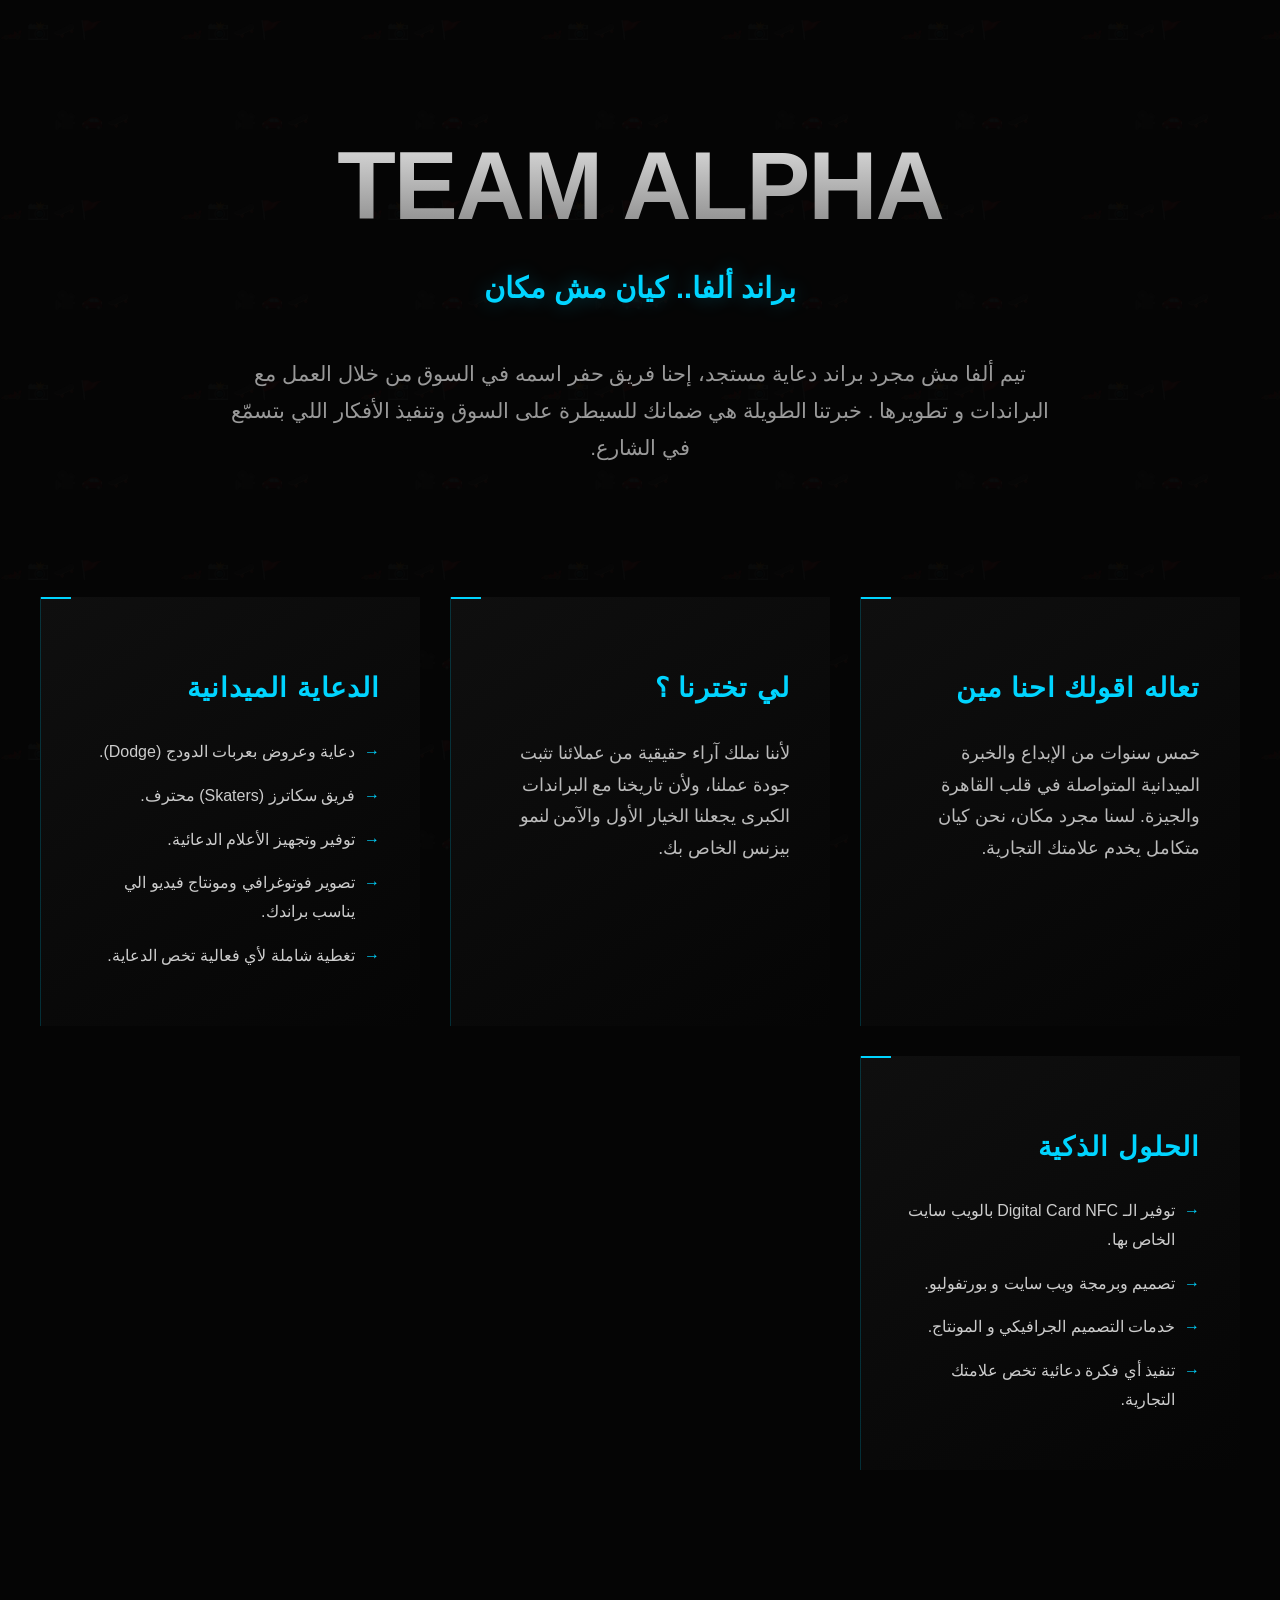
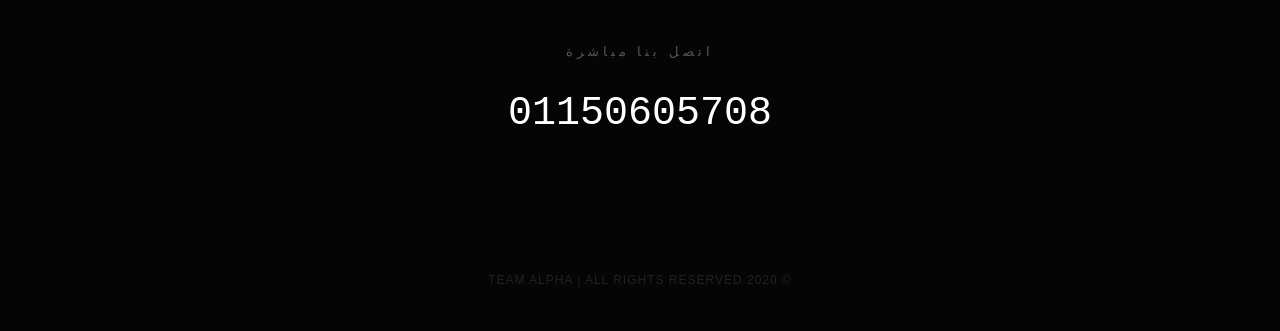
<file: index.html>
<!DOCTYPE html>
<html lang="ar" dir="rtl">
<head>
    <meta charset="UTF-8">
    <meta name="viewport" content="width=device-width, initial-scale=1.0">
    <title>Team Alpha | كيان مش مكان</title>
    <style>
        :root {
            --neon-blue: #00d4ff;
            --dark-bg: #050505;
            --card-accent: rgba(0, 212, 255, 0.05);
        }

        body {
            margin: 0;
            padding: 0;
            background-color: var(--dark-bg);
            color: #ffffff;
            font-family: 'Segoe UI', Tahoma, Geneva, Verdana, sans-serif;
            line-height: 1.8; /* لراحة العين أثناء القراءة */
        }

        /* نقوش الخلفية (عناصر الدعاية) */
        body::before {
            content: "";
            position: fixed;
            top: 0; left: 0; width: 100%; height: 100%;
            z-index: -1;
            opacity: 0.03; 
            background-image: url("data:image/svg+xml,%3Csvg xmlns='http://www.w3.org/2000/svg' width='120' height='120' viewBox='0 0 100 100'%3E%3Ctext y='20' font-size='10' fill='white'%3E🏎️ 📸 🛹 🚩%3C/text%3E%3Ctext x='30' y='70' font-size='10' fill='white'%3E🎥 🚗 🛹%3C/text%3E%3C/svg%3E");
            background-size: 180px;
        }

        .hero {
            text-align: center;
            padding: 100px 20px 50px;
        }

        .hero h1 {
            font-size: clamp(3.5rem, 12vw, 6rem);
            margin: 0;
            font-weight: 900;
            letter-spacing: -2px;
            background: linear-gradient(to bottom, #fff, #666);
            -webkit-background-clip: text;
            -webkit-text-fill-color: transparent;
        }

        .slogan {
            font-size: 1.8rem;
            color: var(--neon-blue);
            font-weight: 700;
            display: block;
            margin-top: -10px;
            text-shadow: 0 0 20px rgba(0, 212, 255, 0.3);
        }

        .intro-text {
            max-width: 850px;
            margin: 40px auto;
            font-size: 1.3rem;
            color: #999;
            padding: 0 20px;
        }

        /* تنسيق الخانات الجديد لجعلها مريحة للعين */
        .grid-container {
            display: grid;
            grid-template-columns: repeat(auto-fit, minmax(300px, 1fr));
            gap: 30px;
            padding: 40px;
            max-width: 1400px;
            margin: auto;
        }

        .feature-card {
            background: linear-gradient(145deg, #0f0f0f, #050505);
            padding: 40px;
            border-left: 1px solid rgba(0, 212, 255, 0.2);
            position: relative;
            transition: 0.4s;
        }

        .feature-card::after {
            content: "";
            position: absolute;
            top: 0; left: 0; width: 30px; height: 2px;
            background: var(--neon-blue);
        }

        .feature-card:hover {
            border-left-color: var(--neon-blue);
            background: #0f0f0f;
        }

        .feature-card h3 {
            color: var(--neon-blue);
            font-size: 1.7rem;
            margin-bottom: 25px;
            letter-spacing: 1px;
        }

        .feature-card p {
            font-size: 1.1rem;
            color: #bbb;
            margin: 0;
        }

        .feature-card ul {
            list-style: none;
            padding: 0;
            margin: 0;
        }

        .feature-card li {
            margin-bottom: 15px;
            padding-right: 25px;
            position: relative;
            color: #ccc;
        }

        .feature-card li::before {
            content: "→"; /* سهم بسيط يوجه العين للقراءة */
            position: absolute;
            right: 0;
            color: var(--neon-blue);
            font-weight: bold;
        }

        /* تنسيق الرقم البسيط والراقي */
        .contact-section {
            text-align: center;
            padding: 80px 20px;
            margin-top: 50px;
        }

        .contact-label {
            font-size: 0.8rem;
            text-transform: uppercase;
            letter-spacing: 4px;
            color: #555;
            display: block;
            margin-bottom: 15px;
        }

        .phone-number {
            font-size: 2.5rem;
            color: #fff;
            text-decoration: none;
            font-weight: 200; /* خط رفيع وشيك */
            font-family: 'Courier New', Courier, monospace;
            transition: 0.3s;
        }

        .phone-number:hover {
            color: var(--neon-blue);
            letter-spacing: 2px;
        }

        footer {
            text-align: center;
            padding: 40px;
            font-size: 0.75rem;
            color: #222;
            letter-spacing: 1px;
        }

    </style>
</head>
<body>

    <section class="hero">
        <h1>TEAM ALPHA</h1>
        <span class="slogan">براند ألفا.. كيان مش مكان</span>
        <div class="intro-text">
            تيم ألفا مش مجرد براند دعاية مستجد، إحنا فريق حفر اسمه في السوق من خلال العمل مع البراندات و تطويرها . خبرتنا الطويلة هي ضمانك للسيطرة على السوق وتنفيذ الأفكار اللي بتسمّع في الشارع.
        </div>
    </section>

    <div class="grid-container">
        <div class="feature-card">
            <h3>تعاله اقولك احنا مين</h3>
            <p>خمس سنوات من الإبداع والخبرة الميدانية المتواصلة في قلب القاهرة والجيزة. لسنا مجرد مكان، نحن كيان متكامل يخدم علامتك التجارية.</p>
        </div>

        <div class="feature-card">
            <h3>لي تخترنا ؟</h3>
            <p>لأننا نملك آراء حقيقية من عملائنا تثبت جودة عملنا، ولأن تاريخنا مع البراندات الكبرى يجعلنا الخيار الأول والآمن لنمو بيزنس الخاص بك.</p>
        </div>

        <div class="feature-card">
            <h3>الدعاية الميدانية</h3>
            <ul>
                <li>دعاية وعروض بعربات الدودج (Dodge).</li>
                <li>فريق سكاترز (Skaters) محترف.</li>
                <li>توفير وتجهيز الأعلام الدعائية.</li>
                <li>تصوير فوتوغرافي ومونتاج فيديو الي يناسب براندك.</li>
                <li>تغطية شاملة لأي فعالية تخص الدعاية.</li>
            </ul>
        </div>

        <div class="feature-card">
            <h3>الحلول الذكية</h3>
            <ul>
                <li>توفير الـ Digital Card NFC بالويب سايت الخاص بها.</li>
                <li>تصميم وبرمجة ويب سايت و بورتفوليو.</li>
                <li>خدمات التصميم الجرافيكي و المونتاج.</li>
                <li>تنفيذ أي فكرة دعائية تخص علامتك التجارية.</li>
            </ul>
        </div>
    </div>

    <div class="contact-section">
        <span class="contact-label">اتصل بنا مباشرة</span>
        <a href="tel:01150605708" class="phone-number">01150605708</a>
    </div>

    <footer>
        &copy; 2020 TEAM ALPHA | ALL RIGHTS RESERVED
    </footer>

</body>
</html>
</file>
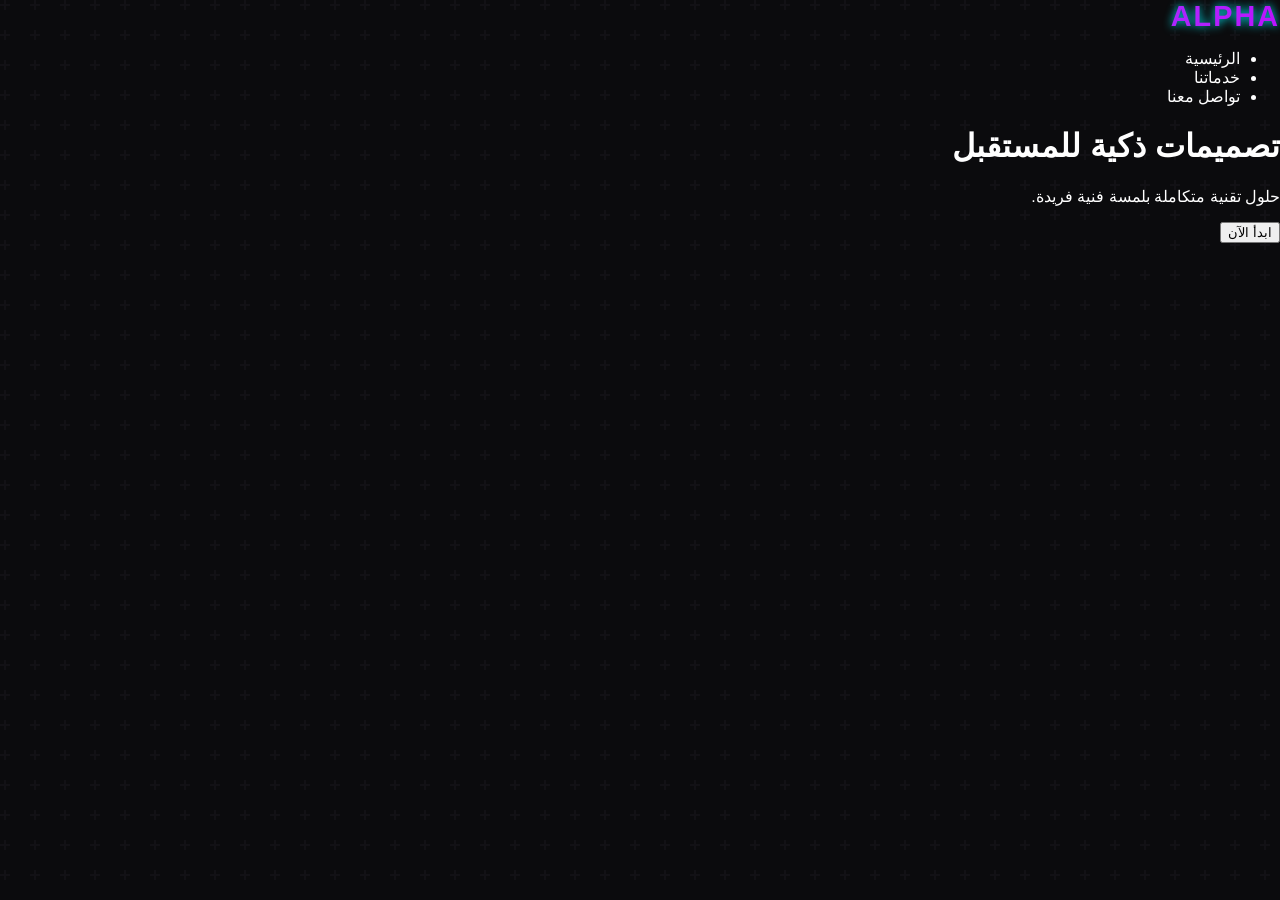
<file: dk.ahmed.html>
<!DOCTYPE html>
<html lang="ar" dir="rtl">
<head>
    <meta charset="UTF-8">
    <meta name="viewport" content="width=device-width, initial-scale=1.0">
    <title>Alpha Elite Web Design</title>
    <link rel="stylesheet" href="style.css">
</head>
<body>
    <div class="background-overlay"></div>
    
    <header>
        <nav>
            <div class="logo">ALPHA</div>
            <ul>
                <li>الرئيسية</li>
                <li>خدماتنا</li>
                <li>تواصل معنا</li>
            </ul>
        </nav>
    </header>

    <main class="hero-section">
        <div class="content">
            <h1>تصميمات ذكية للمستقبل</h1>
            <p>حلول تقنية متكاملة بلمسة فنية فريدة.</p>
            <button class="cta-btn">ابدأ الآن</button>
        </div>
    </main>
</body>
</html>
</file>
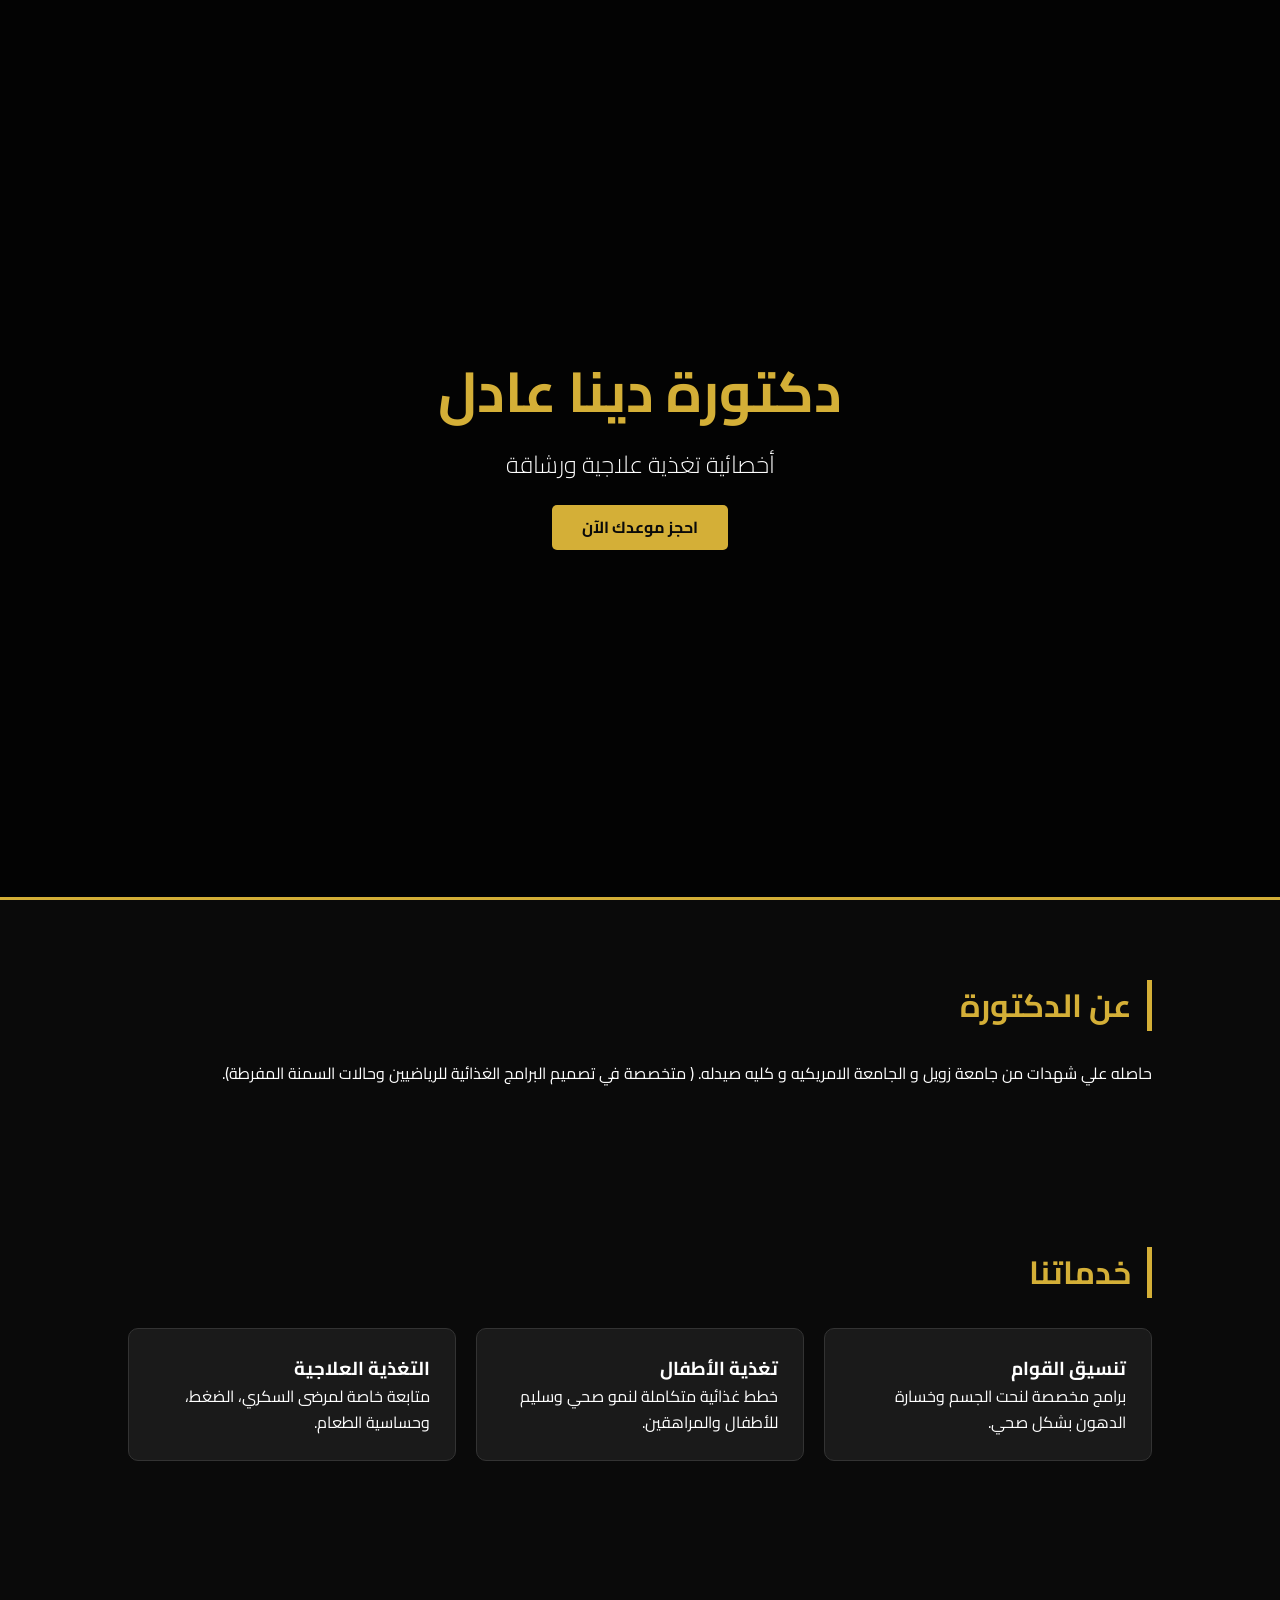
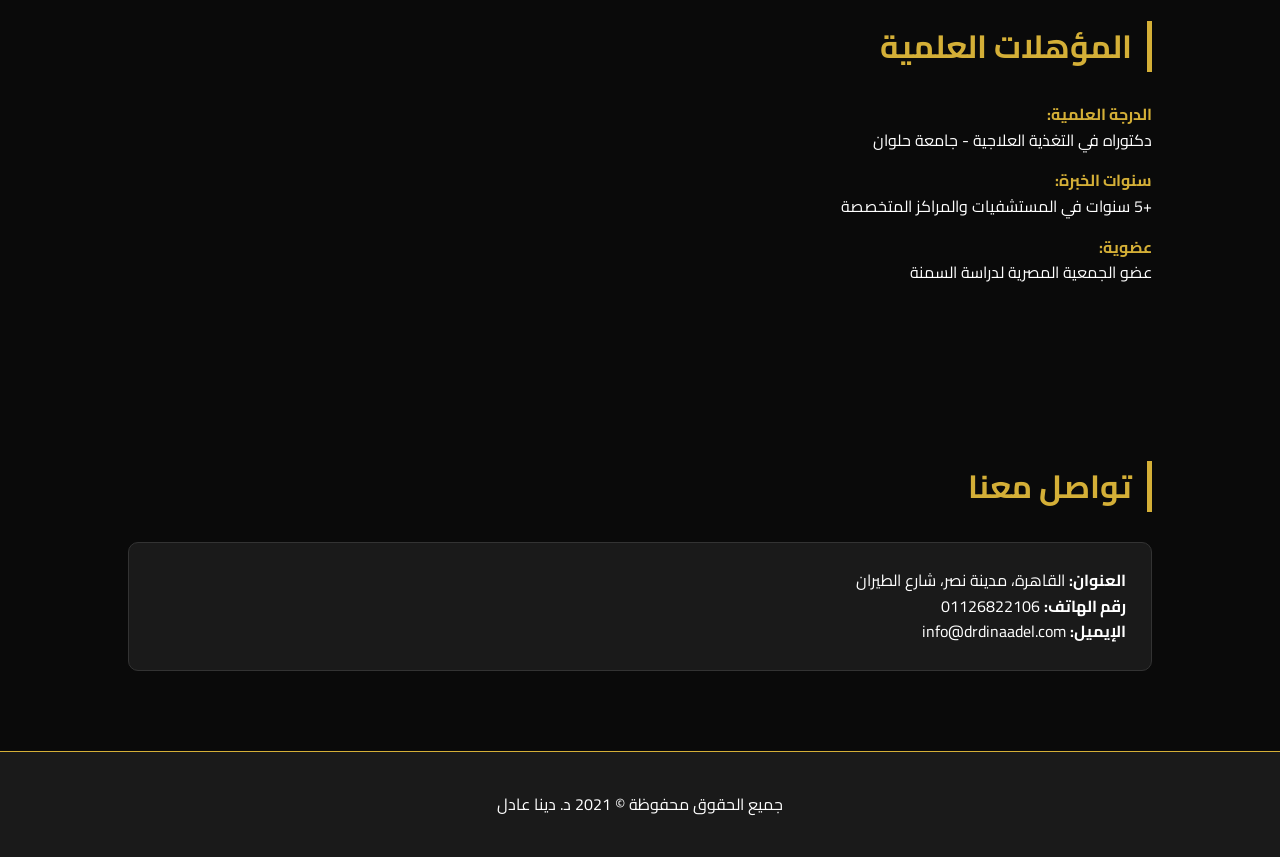
<file: dk.dina.html>
<!DOCTYPE html>
<html lang="ar" dir="rtl">
<head>
    <meta charset="UTF-8">
    <meta name="viewport" content="width=device-width, initial-scale=1.0">
    <title>Dr. Dina Adel | Portfolio</title>
    <link href="https://fonts.googleapis.com/css2?family=Cairo:wght@300;400;700&display=swap" rel="stylesheet">
    <style>
        :root {
            --gold: #D4AF37;
            --black: #0a0a0a;
            --dark-gray: #1a1a1a;
            --white: #ffffff;
        }

        * {
            margin: 0;
            padding: 0;
            box-sizing: border-box;
            font-family: 'Cairo', sans-serif;
        }

        body {
            background-color: var(--black);
            color: var(--white);
            line-height: 1.6;
        }

        /* Header */
        header {
            height: 100vh;
            display: flex;
            flex-direction: column;
            justify-content: center;
            align-items: center;
            text-align: center;
            background: linear-gradient(rgba(0,0,0,0.7), rgba(0,0,0,0.7)), url('https://images.unsplash.com/photo-1490645935967-10de6ba17061?auto=format&fit=crop&q=80&w=1000'); /* صورة خلفية افتراضية عن التغذية */
            background-size: cover;
            background-position: center;
            border-bottom: 3px solid var(--gold);
        }

        h1 {
            font-size: 3.5rem;
            color: var(--gold);
            margin-bottom: 10px;
        }

        .subtitle {
            font-size: 1.5rem;
            font-weight: 300;
        }

        /* Sections */
        section {
            padding: 80px 10%;
        }

        .section-title {
            color: var(--gold);
            font-size: 2rem;
            margin-bottom: 30px;
            border-right: 5px solid var(--gold);
            padding-right: 15px;
        }

        .card-container {
            display: grid;
            grid-template-columns: repeat(auto-fit, minmax(250px, 1fr));
            gap: 20px;
        }

        .card {
            background: var(--dark-gray);
            padding: 25px;
            border-radius: 10px;
            border: 1px solid #333;
            transition: 0.3s;
        }

        .card:hover {
            border-color: var(--gold);
            transform: translateY(-5px);
        }

        /* Portfolio Items */
        .info-item {
            margin-bottom: 15px;
        }

        .info-label {
            color: var(--gold);
            font-weight: bold;
            display: block;
        }

        /* Footer */
        footer {
            text-align: center;
            padding: 40px;
            background: var(--dark-gray);
            border-top: 1px solid var(--gold);
        }

        .btn {
            display: inline-block;
            margin-top: 20px;
            padding: 10px 30px;
            background: var(--gold);
            color: var(--black);
            text-decoration: none;
            font-weight: bold;
            border-radius: 5px;
        }
    </style>
</head>
<body>

    <header>
        <h1>دكتورة دينا عادل</h1>
        <p class="subtitle">أخصائية تغذية علاجية ورشاقة</p>
        <a href="https://alpha30-pixel.github.io/template/p.html?id=611326"  target="_blank" class="btn">احجز موعدك الآن</a>
    </header>

    <section id="about">
        <h2 class="section-title">عن الدكتورة</h2>
        <p> حاصله علي شهدات من جامعة زويل و الجامعة الامريكيه و كليه صيدله. ( متخصصة في تصميم البرامج الغذائية للرياضيين وحالات السمنة المفرطة).</p>
    </section>

    <section id="services">
        <h2 class="section-title">خدماتنا</h2>
        <div class="card-container">
            <div class="card">
                <h3>تنسيق القوام</h3>
                <p>برامج مخصصة لنحت الجسم وخسارة الدهون بشكل صحي.</p>
            </div>
            <div class="card">
                <h3>تغذية الأطفال</h3>
                <p>خطط غذائية متكاملة لنمو صحي وسليم للأطفال والمراهقين.</p>
            </div>
            <div class="card">
                <h3>التغذية العلاجية</h3>
                <p>متابعة خاصة لمرضى السكري، الضغط، وحساسية الطعام.</p>
            </div>
        </div>
    </section>

    <section id="portfolio">
        <h2 class="section-title">المؤهلات العلمية</h2>
        <div class="info-item">
            <span class="info-label">الدرجة العلمية:</span>
            <span>دكتوراه في التغذية العلاجية - جامعة حلوان</span>
        </div>
        <div class="info-item">
            <span class="info-label">سنوات الخبرة:</span>
            <span>+5 سنوات في المستشفيات والمراكز المتخصصة</span>
        </div>
        <div class="info-item">
            <span class="info-label">عضوية:</span>
            <span>عضو الجمعية المصرية لدراسة السمنة</span>
        </div>
    </section>

    <section id="contact">
        <h2 class="section-title">تواصل معنا</h2>
        <div class="card">
            <p><strong>العنوان:</strong> القاهرة، مدينة نصر، شارع الطيران</p>
            <p><strong>رقم الهاتف:</strong> 01126822106</p>
            <p><strong>الإيميل:</strong> info@drdinaadel.com</p>
        </div>
    </section>

    <footer>
        <p>جميع الحقوق محفوظة &copy; 2021 د. دينا عادل</p>
    </footer>

</body>
</html>
</file>
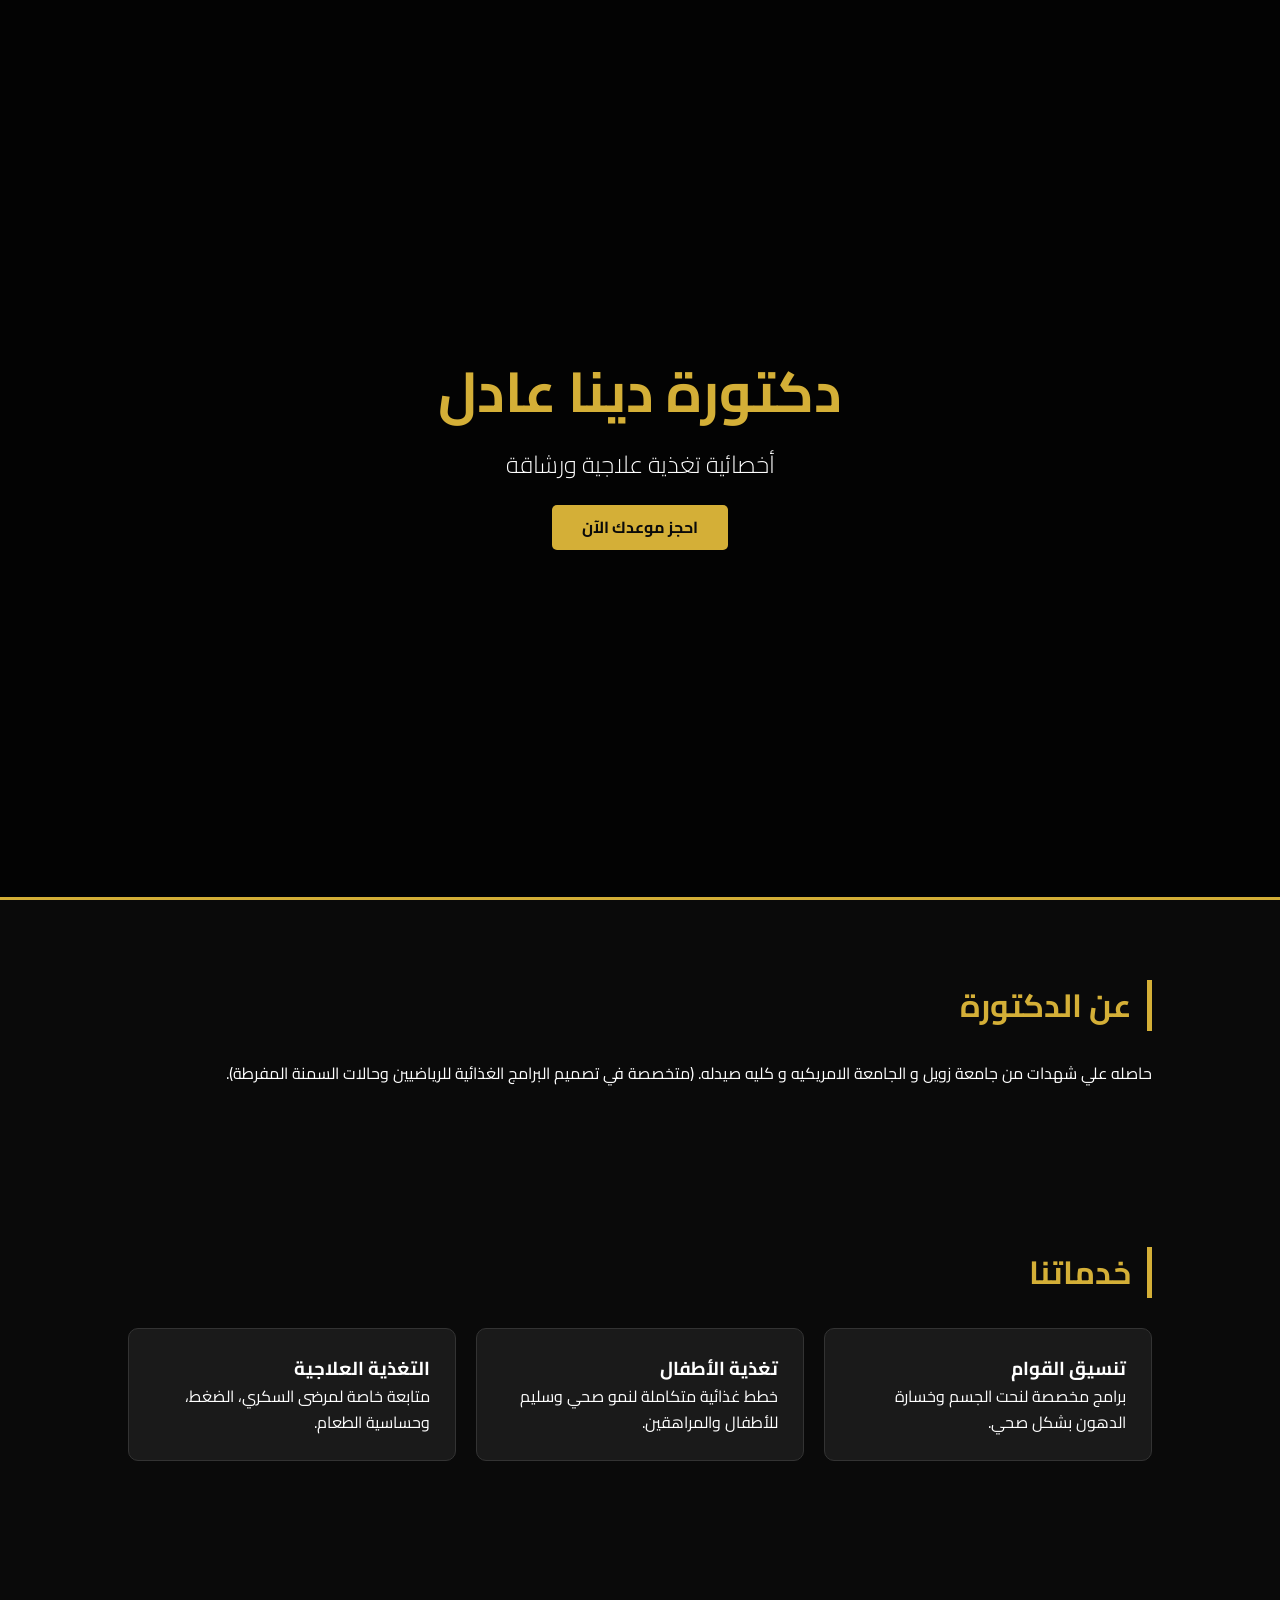
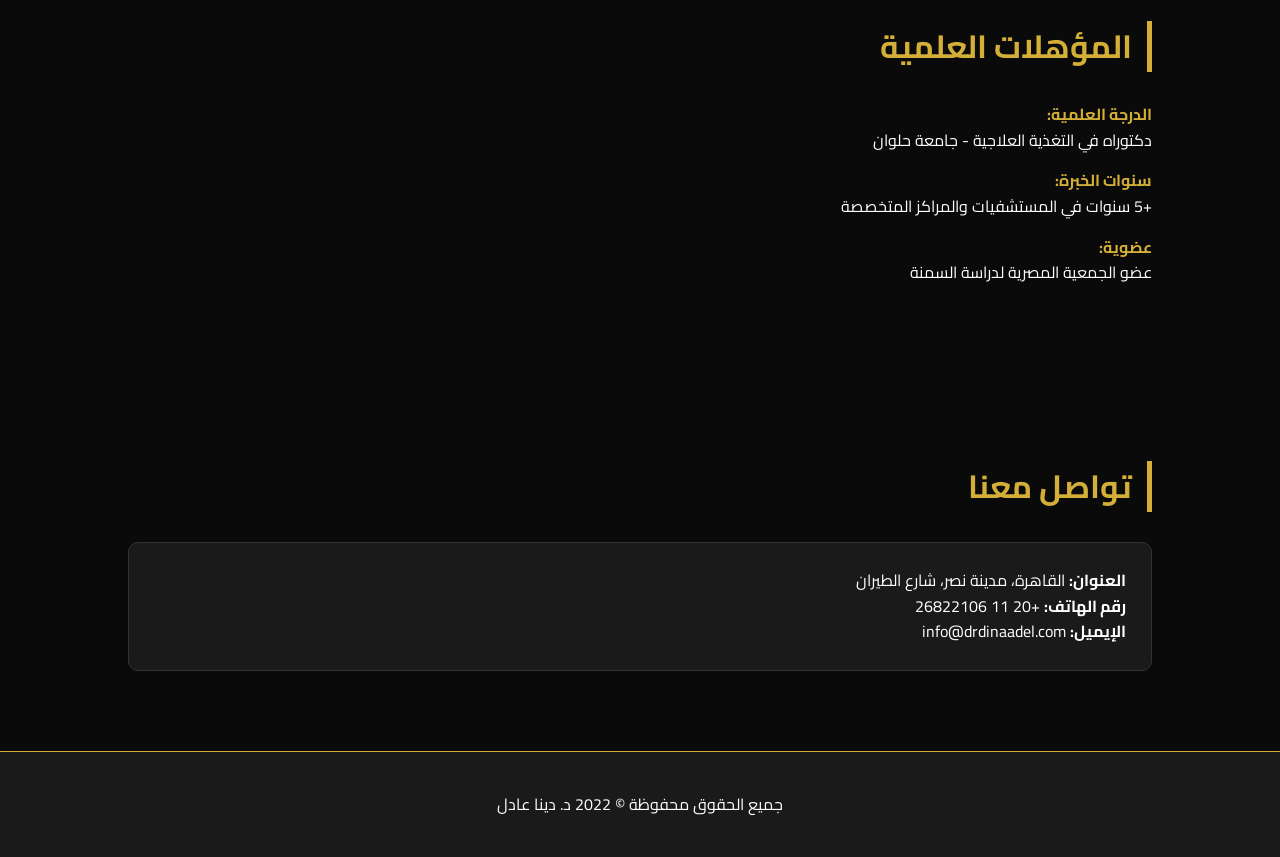
<file: dk_dina.html>
<!DOCTYPE html>
<html lang="ar" dir="rtl">
<head>
    <meta charset="UTF-8">
    <meta name="viewport" content="width=device-width, initial-scale=1.0">
    <title>Dr. Dina Adel | Portfolio</title>
    <link href="https://fonts.googleapis.com/css2?family=Cairo:wght@300;400;700&display=swap" rel="stylesheet">
    <style>
        :root {
            --gold: #D4AF37;
            --black: #0a0a0a;
            --dark-gray: #1a1a1a;
            --white: #ffffff;
        }

        * {
            margin: 0;
            padding: 0;
            box-sizing: border-box;
            font-family: 'Cairo', sans-serif;
        }

        body {
            background-color: var(--black);
            color: var(--white);
            line-height: 1.6;
        }

        /* Header */
        header {
            height: 100vh;
            display: flex;
            flex-direction: column;
            justify-content: center;
            align-items: center;
            text-align: center;
            background: linear-gradient(rgba(0,0,0,0.7), rgba(0,0,0,0.7)), url('https://images.unsplash.com/photo-1490645935967-10de6ba17061?auto=format&fit=crop&q=80&w=1000'); /* صورة خلفية افتراضية عن التغذية */
            background-size: cover;
            background-position: center;
            border-bottom: 3px solid var(--gold);
        }

        h1 {
            font-size: 3.5rem;
            color: var(--gold);
            margin-bottom: 10px;
        }

        .subtitle {
            font-size: 1.5rem;
            font-weight: 300;
        }

        /* Sections */
        section {
            padding: 80px 10%;
        }

        .section-title {
            color: var(--gold);
            font-size: 2rem;
            margin-bottom: 30px;
            border-right: 5px solid var(--gold);
            padding-right: 15px;
        }

        .card-container {
            display: grid;
            grid-template-columns: repeat(auto-fit, minmax(250px, 1fr));
            gap: 20px;
        }

        .card {
            background: var(--dark-gray);
            padding: 25px;
            border-radius: 10px;
            border: 1px solid #333;
            transition: 0.3s;
        }

        .card:hover {
            border-color: var(--gold);
            transform: translateY(-5px);
        }

        /* Portfolio Items */
        .info-item {
            margin-bottom: 15px;
        }

        .info-label {
            color: var(--gold);
            font-weight: bold;
            display: block;
        }

        /* Footer */
        footer {
            text-align: center;
            padding: 40px;
            background: var(--dark-gray);
            border-top: 1px solid var(--gold);
        }

        .btn {
            display: inline-block;
            margin-top: 20px;
            padding: 10px 30px;
            background: var(--gold);
            color: var(--black);
            text-decoration: none;
            font-weight: bold;
            border-radius: 5px;
        }
    </style>
</head>
<body>

    <header>
        <h1>دكتورة دينا عادل</h1>
        <p class="subtitle">أخصائية تغذية علاجية ورشاقة</p>
        <a href="#contact" class="btn">احجز موعدك الآن</a>
    </header>

    <section id="about">
        <h2 class="section-title">عن الدكتورة</h2>
        <p>حاصله علي شهدات من جامعة زويل و الجامعة الامريكيه و كليه صيدله. (متخصصة في تصميم البرامج الغذائية للرياضيين وحالات السمنة المفرطة). </p>
    </section>

    <section id="services">
        <h2 class="section-title">خدماتنا</h2>
        <div class="card-container">
            <div class="card">
                <h3>تنسيق القوام</h3>
                <p>برامج مخصصة لنحت الجسم وخسارة الدهون بشكل صحي.</p>
            </div>
            <div class="card">
                <h3>تغذية الأطفال</h3>
                <p>خطط غذائية متكاملة لنمو صحي وسليم للأطفال والمراهقين.</p>
            </div>
            <div class="card">
                <h3>التغذية العلاجية</h3>
                <p>متابعة خاصة لمرضى السكري، الضغط، وحساسية الطعام.</p>
            </div>
        </div>
    </section>

    <section id="portfolio">
        <h2 class="section-title">المؤهلات العلمية</h2>
        <div class="info-item">
            <span class="info-label">الدرجة العلمية:</span>
            <span>دكتوراه في التغذية العلاجية - جامعة حلوان</span>
        </div>
        <div class="info-item">
            <span class="info-label">سنوات الخبرة:</span>
            <span>+5 سنوات في المستشفيات والمراكز المتخصصة</span>
        </div>
        <div class="info-item">
            <span class="info-label">عضوية:</span>
            <span>عضو الجمعية المصرية لدراسة السمنة</span>
        </div>
    </section>

    <section id="contact">
        <h2 class="section-title">تواصل معنا</h2>
        <div class="card">
            <p><strong>العنوان:</strong> القاهرة، مدينة نصر، شارع الطيران</p>
            <p><strong>رقم الهاتف:</strong> +20 11 26822106</p>
            <p><strong>الإيميل:</strong> info@drdinaadel.com</p>
        </div>
    </section>

    <footer>
        <p>جميع الحقوق محفوظة &copy; 2022 د. دينا عادل</p>
    </footer>

</body>
</html>
</file>
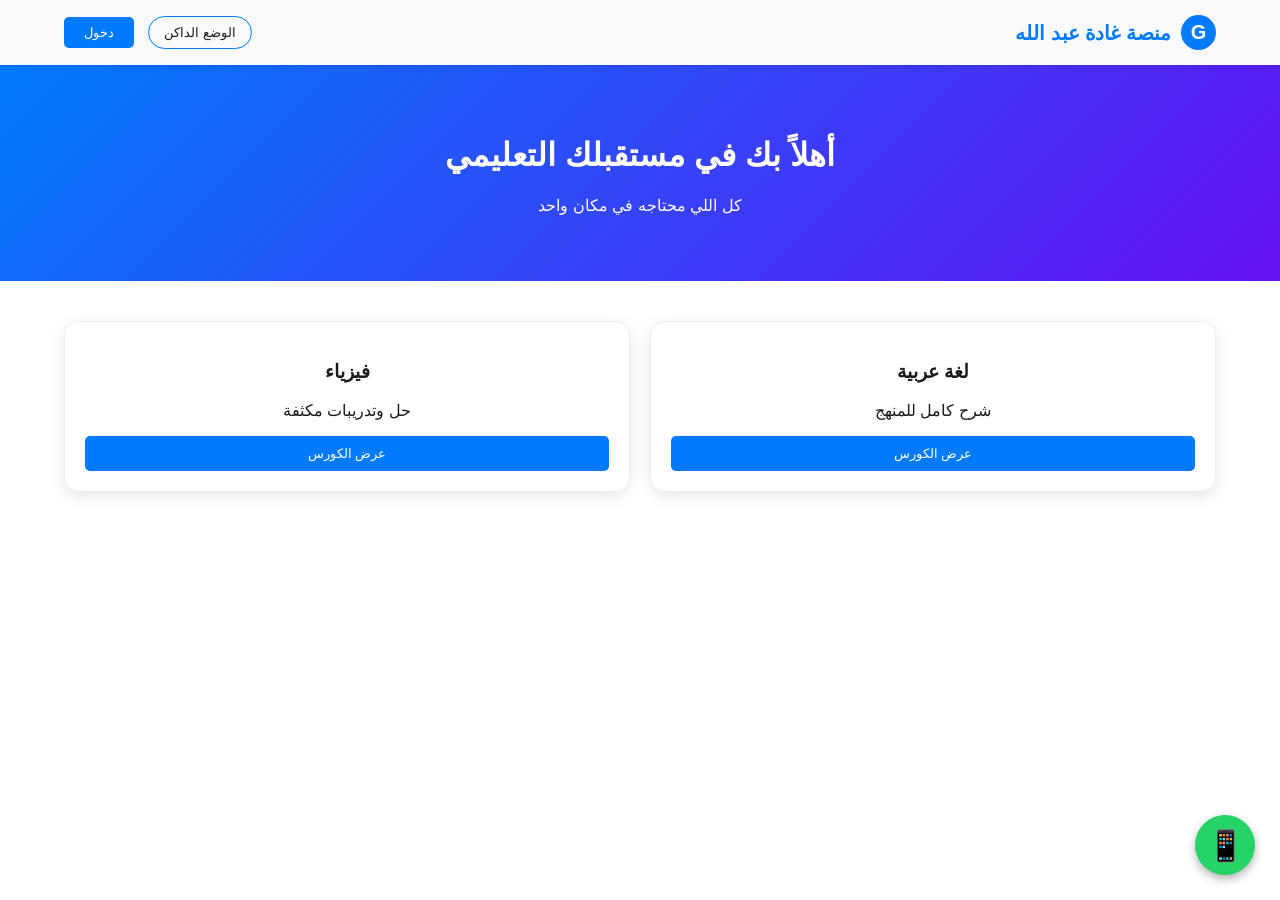
<file: ghada.html>
<!DOCTYPE html>
<html lang="ar" dir="rtl">
<head>
    <meta charset="UTF-8">
    <meta name="viewport" content="width=device-width, initial-scale=1.0">
    <title>منصة غادة عبد الله</title>
    <style>
        :root {
            --bg-color: #ffffff;
            --text-color: #1a1a1a;
            --header-bg: #f8f9fa;
            --accent-color: #007bff;
            --card-bg: #ffffff;
        }

        [data-theme="dark"] {
            --bg-color: #121212;
            --text-color: #e0e0e0;
            --header-bg: #1f1f1f;
            --accent-color: #4dabf7;
            --card-bg: #1e1e1e;
        }

        body {
            font-family: 'Segoe UI', sans-serif;
            background-color: var(--bg-color);
            color: var(--text-color);
            margin: 0;
            transition: 0.3s;
        }

        header {
            background-color: var(--header-bg);
            padding: 15px 5%;
            display: flex;
            justify-content: space-between;
            align-items: center;
            box-shadow: 0 2px 5px rgba(0,0,0,0.1);
            position: sticky;
            top: 0;
            z-index: 1000;
        }

        .logo {
            font-size: 20px;
            font-weight: bold;
            color: var(--accent-color);
            display: flex;
            align-items: center;
            gap: 10px;
        }

        .theme-toggle {
            cursor: pointer;
            padding: 8px 15px;
            border-radius: 20px;
            border: 1px solid var(--accent-color);
            background: transparent;
            color: var(--text-color);
        }

        .course-grid {
            display: grid;
            grid-template-columns: repeat(auto-fit, minmax(250px, 1fr));
            gap: 20px;
            padding: 40px 5%;
        }

        .course-card {
            background: var(--card-bg);
            border-radius: 15px;
            padding: 20px;
            text-align: center;
            box-shadow: 0 4px 15px rgba(0,0,0,0.1);
            border: 1px solid #eee;
        }

        .whatsapp-btn {
            position: fixed;
            bottom: 25px;
            right: 25px;
            background-color: #25d366;
            color: white;
            width: 60px;
            height: 60px;
            border-radius: 50%;
            display: flex;
            align-items: center;
            justify-content: center;
            font-size: 30px;
            text-decoration: none;
            box-shadow: 0 4px 10px rgba(0,0,0,0.3);
        }
    </style>
</head>
<body>

<header>
    <div class="logo">
        <div style="width:35px; height:35px; background:var(--accent-color); border-radius:50%; color:white; display:flex; align-items:center; justify-content:center;">G</div>
        منصة غادة عبد الله
    </div>
    <div>
        <button class="theme-toggle" id="toggleBtn">الوضع الداكن</button>
        <button style="margin-right:10px; background:var(--accent-color); color:white; border:none; padding:8px 20px; border-radius:5px; cursor:pointer;">دخول</button>
    </div>
</header>

<div style="text-align:center; padding:50px 0; background: linear-gradient(135deg, var(--accent-color), #6610f2); color:white;">
    <h1>أهلاً بك في مستقبلك التعليمي</h1>
    <p>كل اللي محتاجه في مكان واحد</p>
</div>

<div class="course-grid">
    <div class="course-card">
        <h3>لغة عربية</h3>
        <p>شرح كامل للمنهج</p>
        <button style="background:var(--accent-color); color:white; border:none; padding:10px; border-radius:5px; width:100%;">عرض الكورس</button>
    </div>
    <div class="course-card">
        <h3>فيزياء</h3>
        <p>حل وتدريبات مكثفة</p>
        <button style="background:var(--accent-color); color:white; border:none; padding:10px; border-radius:5px; width:100%;">عرض الكورس</button>
    </div>
</div>

<a href="https://wa.me/201234567890" class="whatsapp-btn" target="_blank">📱</a>

<script>
    const btn = document.getElementById('toggleBtn');
    btn.onclick = () => {
        const currentTheme = document.body.getAttribute('data-theme');
        if (currentTheme === 'dark') {
            document.body.removeAttribute('data-theme');
            btn.innerText = 'الوضع الداكن';
        } else {
            document.body.setAttribute('data-theme', 'dark');
            btn.innerText = 'الوضع الفاتح';
        }
    };
</script>

</body>
</html>
</file>
<file: style.css>
:root {
    --main-bg: #0b0b0d;
    --card-bg: rgba(255, 255, 255, 0.05);
    --neon-purple: #bc13fe;
    --neon-blue: #00f2ff;
}

body {
    background-color: var(--main-bg);
    /* زخرفة خلفية هندسية */
    background-image: url("data:image/svg+xml,%3Csvg width='60' height='60' viewBox='0 0 60 60' xmlns='http://www.w3.org/2000/svg'%3E%3Cg fill='none' fill-rule='evenodd'%3E%3Cg fill='%239C92AC' fill-opacity='0.05'%3E%3Cpath d='M36 34v-4h-2v4h-4v2h4v4h2v-4h4v-2h-4zm0-30V0h-2v4h-4v2h4v4h2V6h4V4h-4zM6 34v-4H4v4H0v2h4v4h2v-4h4v-2H6zM6 4V0H4v4H0v2h4v4h2V6h4V4H6z'/%3E%3C/g%3E%3C/g%3E%3C/svg%3E");
    color: white;
    font-family: 'Arial', sans-serif;
    margin: 0;
}

.countdown-bar {
    background: linear-gradient(90deg, #ff0055, #bc13fe);
    text-align: center;
    padding: 10px;
    font-weight: bold;
    box-shadow: 0 4px 15px rgba(255, 0, 85, 0.3);
}

.top-nav {
    display: flex;
    justify-content: space-between;
    padding: 20px 5%;
    align-items: center;
    background: rgba(0,0,0,0.5);
    backdrop-filter: blur(5px);
}

.logo {
    font-size: 1.8rem;
    font-weight: 900;
    letter-spacing: 2px;
    background: linear-gradient(to right, var(--neon-blue), var(--neon-purple));
    -webkit-background-clip: text;
    -webkit-text-fill-color: transparent;
    filter: drop-shadow(0 0 5px var(--neon-blue));
}

.stats-grid {
    display: grid;
    grid-template-columns: repeat(auto-fit, minmax(250px, 1fr));
    gap: 20px;
    padding: 20px 5%;
}

.card {
    background: var(--card-bg);
    border: 1px solid rgba(255,255,255,0.1);
    padding: 30px;
    border-radius: 15px;
    text-align: center;
    transition: 0.3s;
}

.neon-purple:hover { border-color: var(--neon-purple); box-shadow: 0 0 15px var(--neon-purple); }
.neon-blue:hover { border-color: var(--neon-blue); box-shadow: 0 0 15px var(--neon-blue); }

.course-card {
    background: var(--card-bg);
    border-radius: 20px;
    overflow: hidden;
    margin: 20px 5%;
    border: 1px solid rgba(255,255,255,0.1);
}

.entry-btn {
    width: 100%;
    padding: 15px;
    background: #ff0055;
    border: none;
    color: white;
    font-size: 1.1rem;
    cursor: pointer;
    font-weight: bold;
}
</file>
